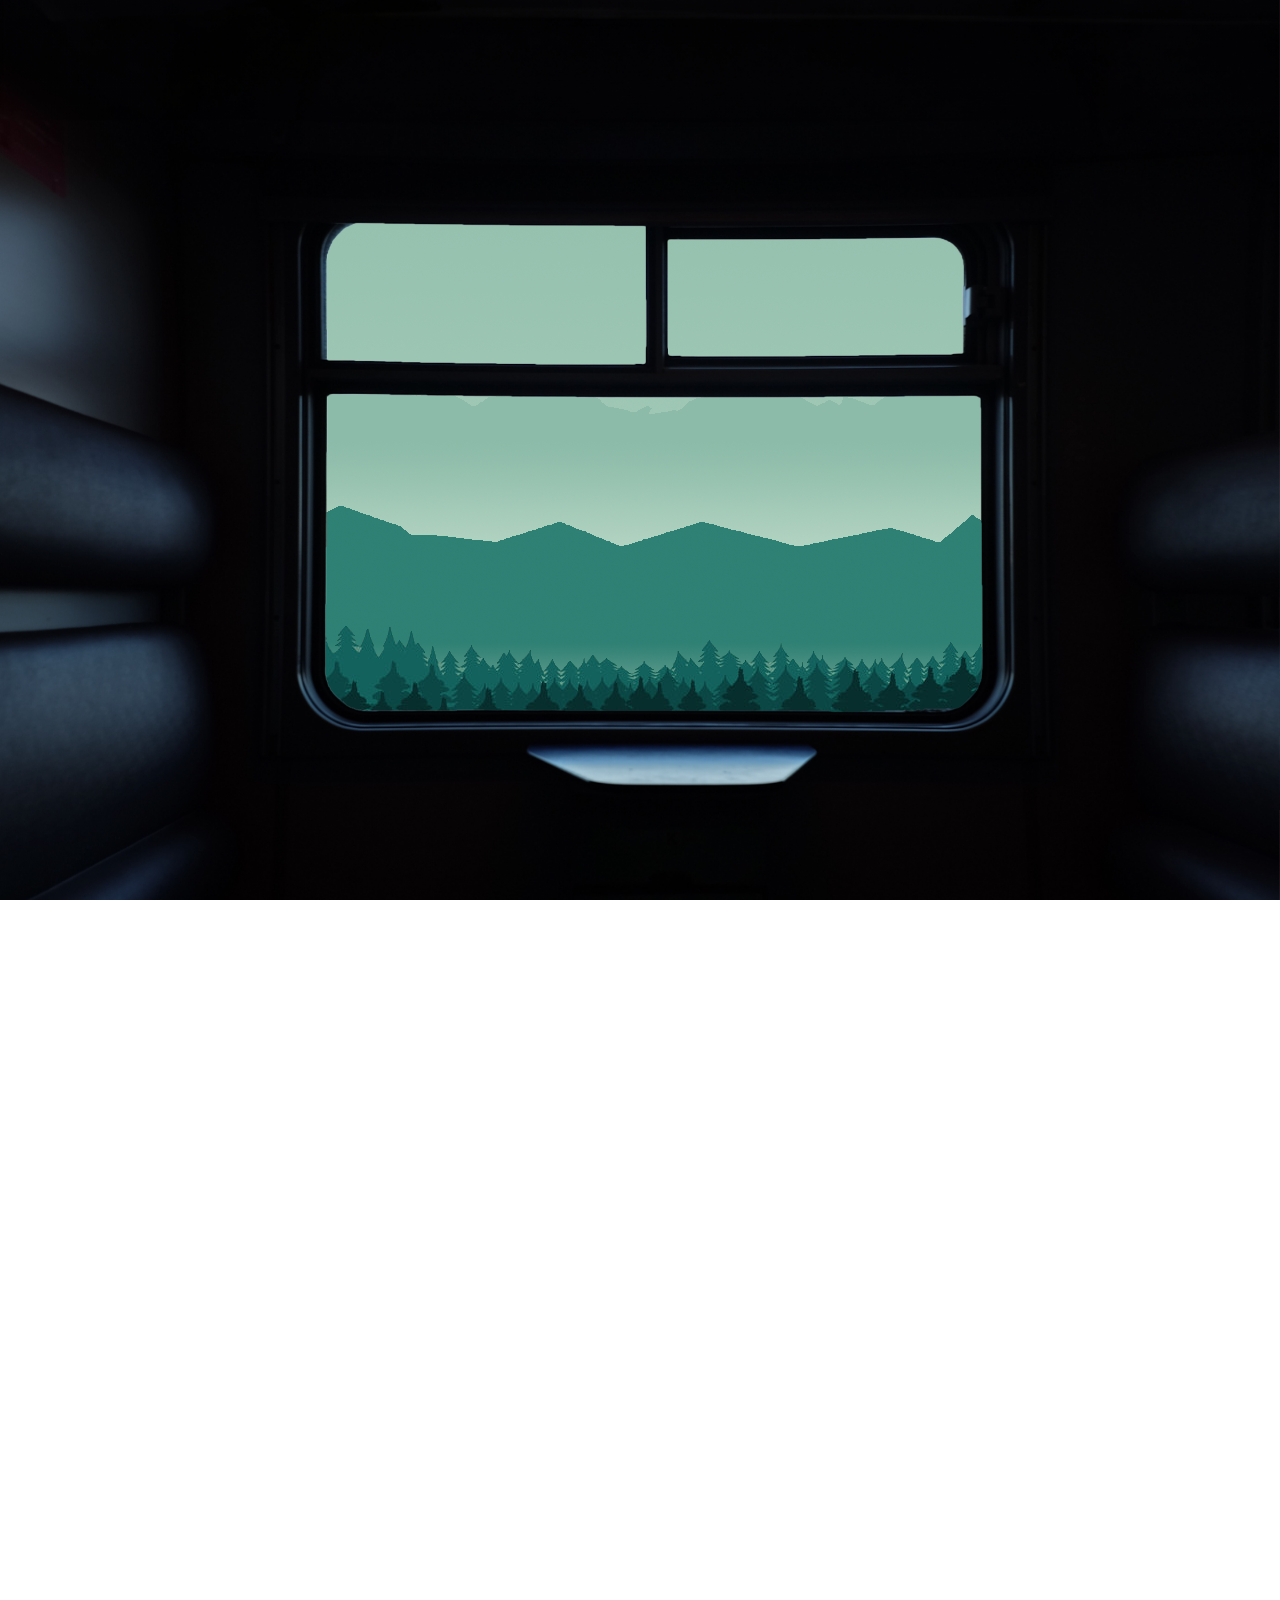
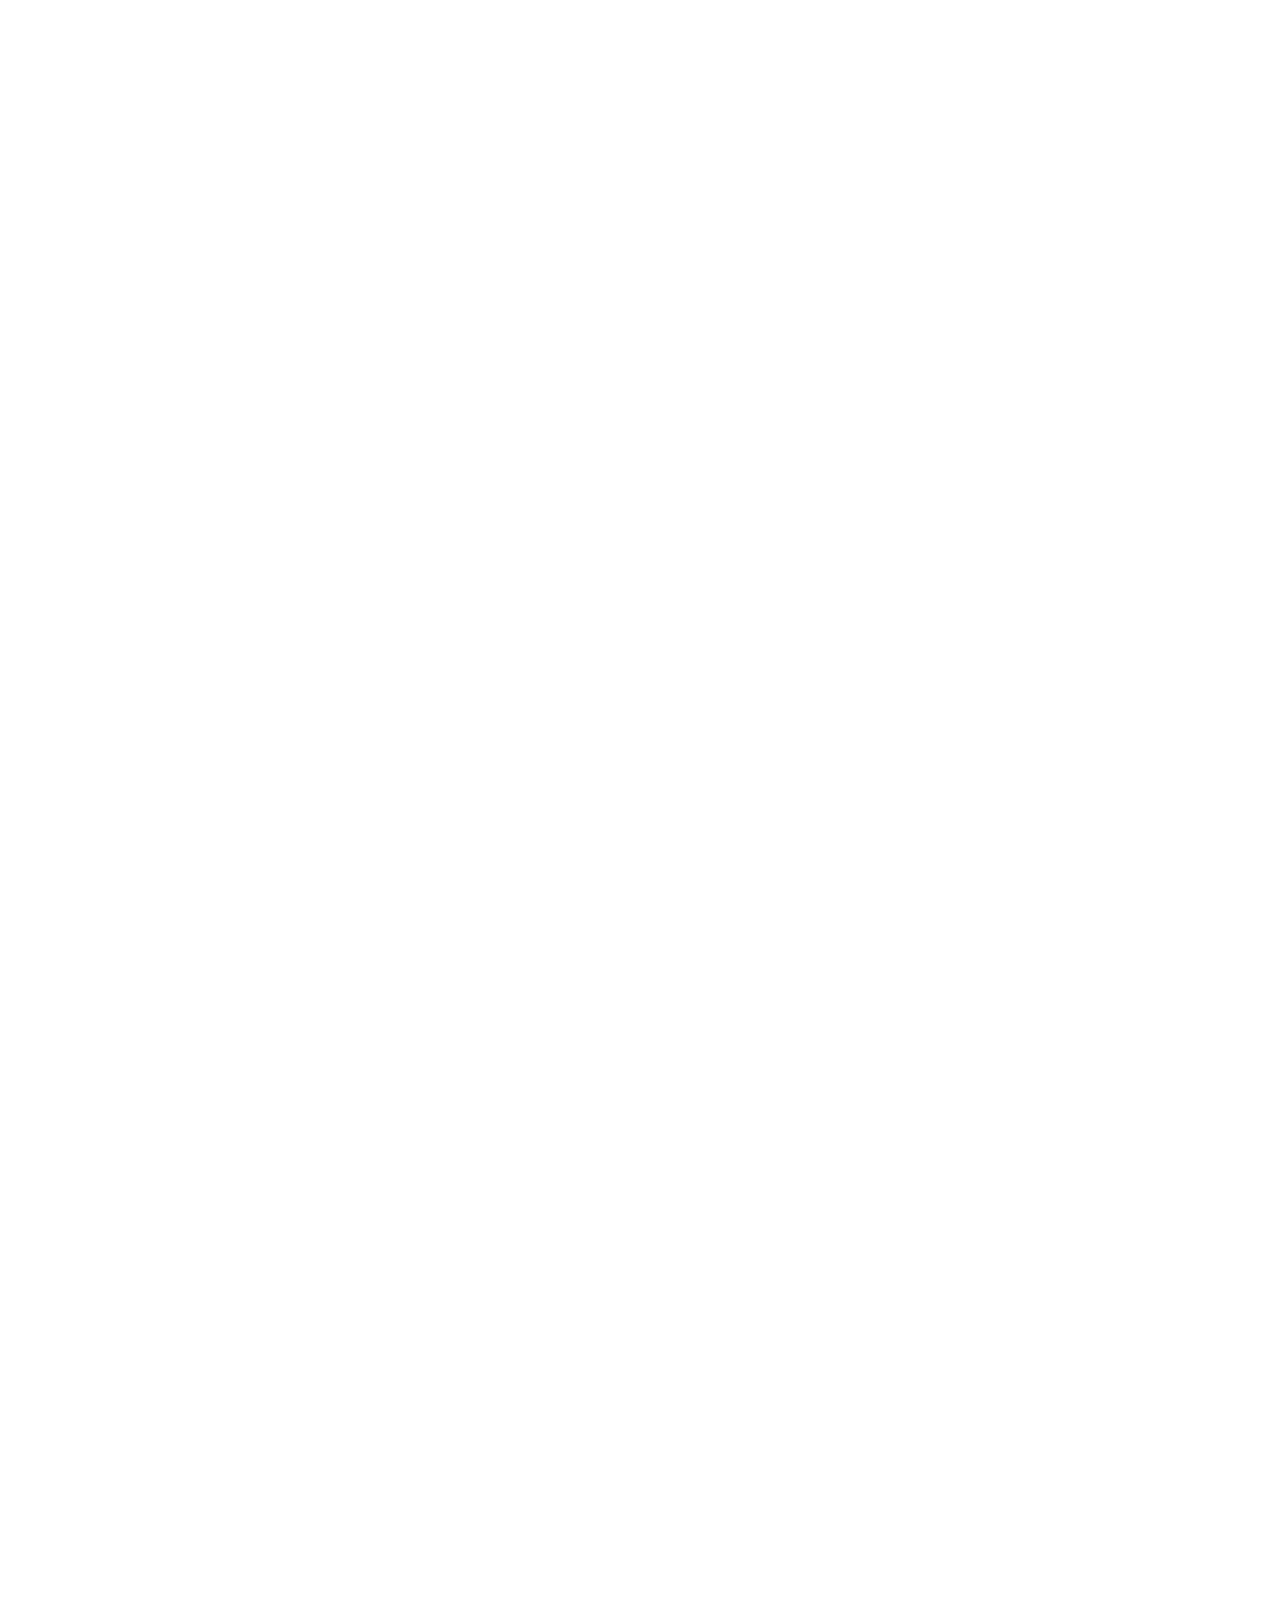
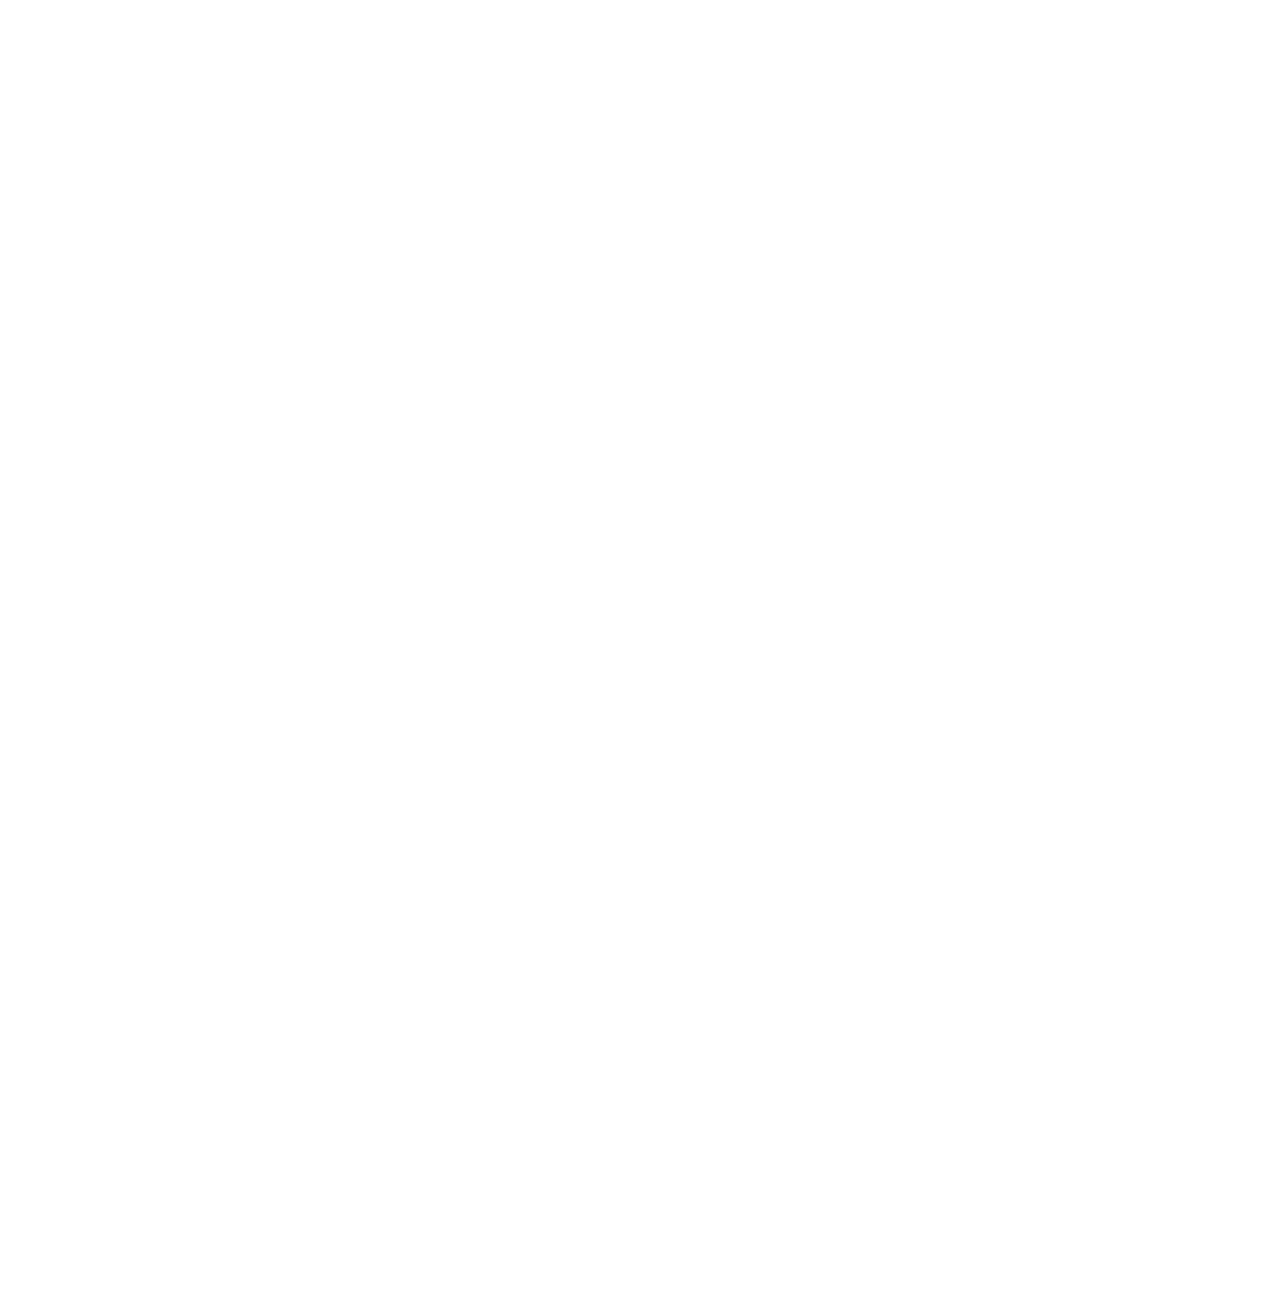
<file: Index.html>
<!DOCTYPE html>
<html lang="en">
<head>
    <meta charset="UTF-8">
    <meta name="viewport" content="width=device-width, initial-scale=1.0">
    <title>Travel Blog - Homepage</title>
    <link rel="stylesheet" href="https://maxcdn.bootstrapcdn.com/bootstrap/4.5.2/css/bootstrap.min.css">
    <link rel="stylesheet" href="styles.css">
    <script src="https://ajax.googleapis.com/ajax/libs/jquery/3.5.1/jquery.min.js"></script>
    <script src="https://cdnjs.cloudflare.com/ajax/libs/popper.js/1.16.0/umd/popper.min.js"></script>
    <script src="https://maxcdn.bootstrapcdn.com/bootstrap/4.5.2/js/bootstrap.min.js"></script>
    <link href='https://fonts.googleapis.com/css?family=Dancing Script' rel='stylesheet'>
</head>
<body>
    <div class="scroll-container">
        <div class="parallax-container">
            <div class="background-layer"></div>
            <div class="midground-layer"></div>
            <div class="foreground-layer"></div>
            <div class="top-layer"></div>
            <div class="super-top-layer"></div>
            <div id="travel-blog-text" class="travel-blog-text">-Stravel Blog-</div>
            
              
        </div>
        <div class="train-window"></div>
        <div id="continue-button" class="continue-button" onclick="window.location.href='../Homepage/home.html'">Continue</div>
    </div>
    <script src="scripts.js"></script>
</body>
</html>
</file>
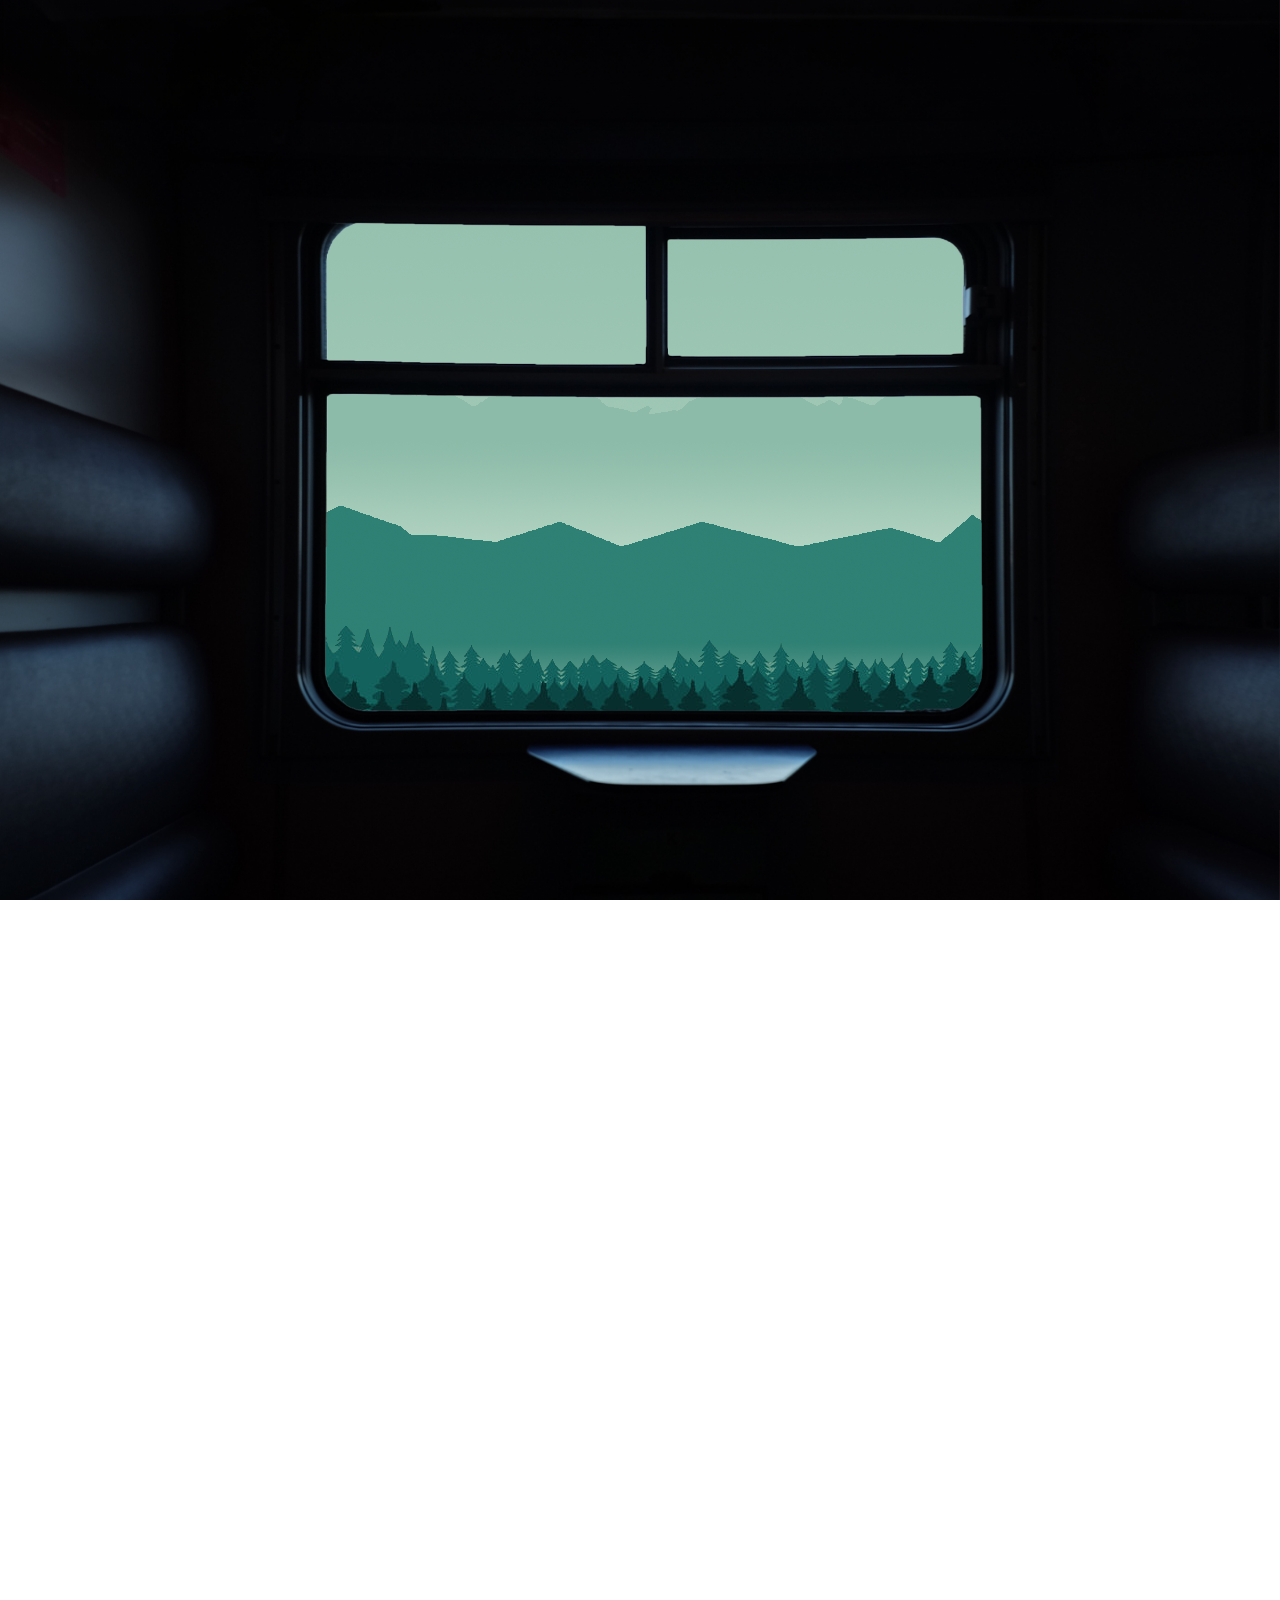
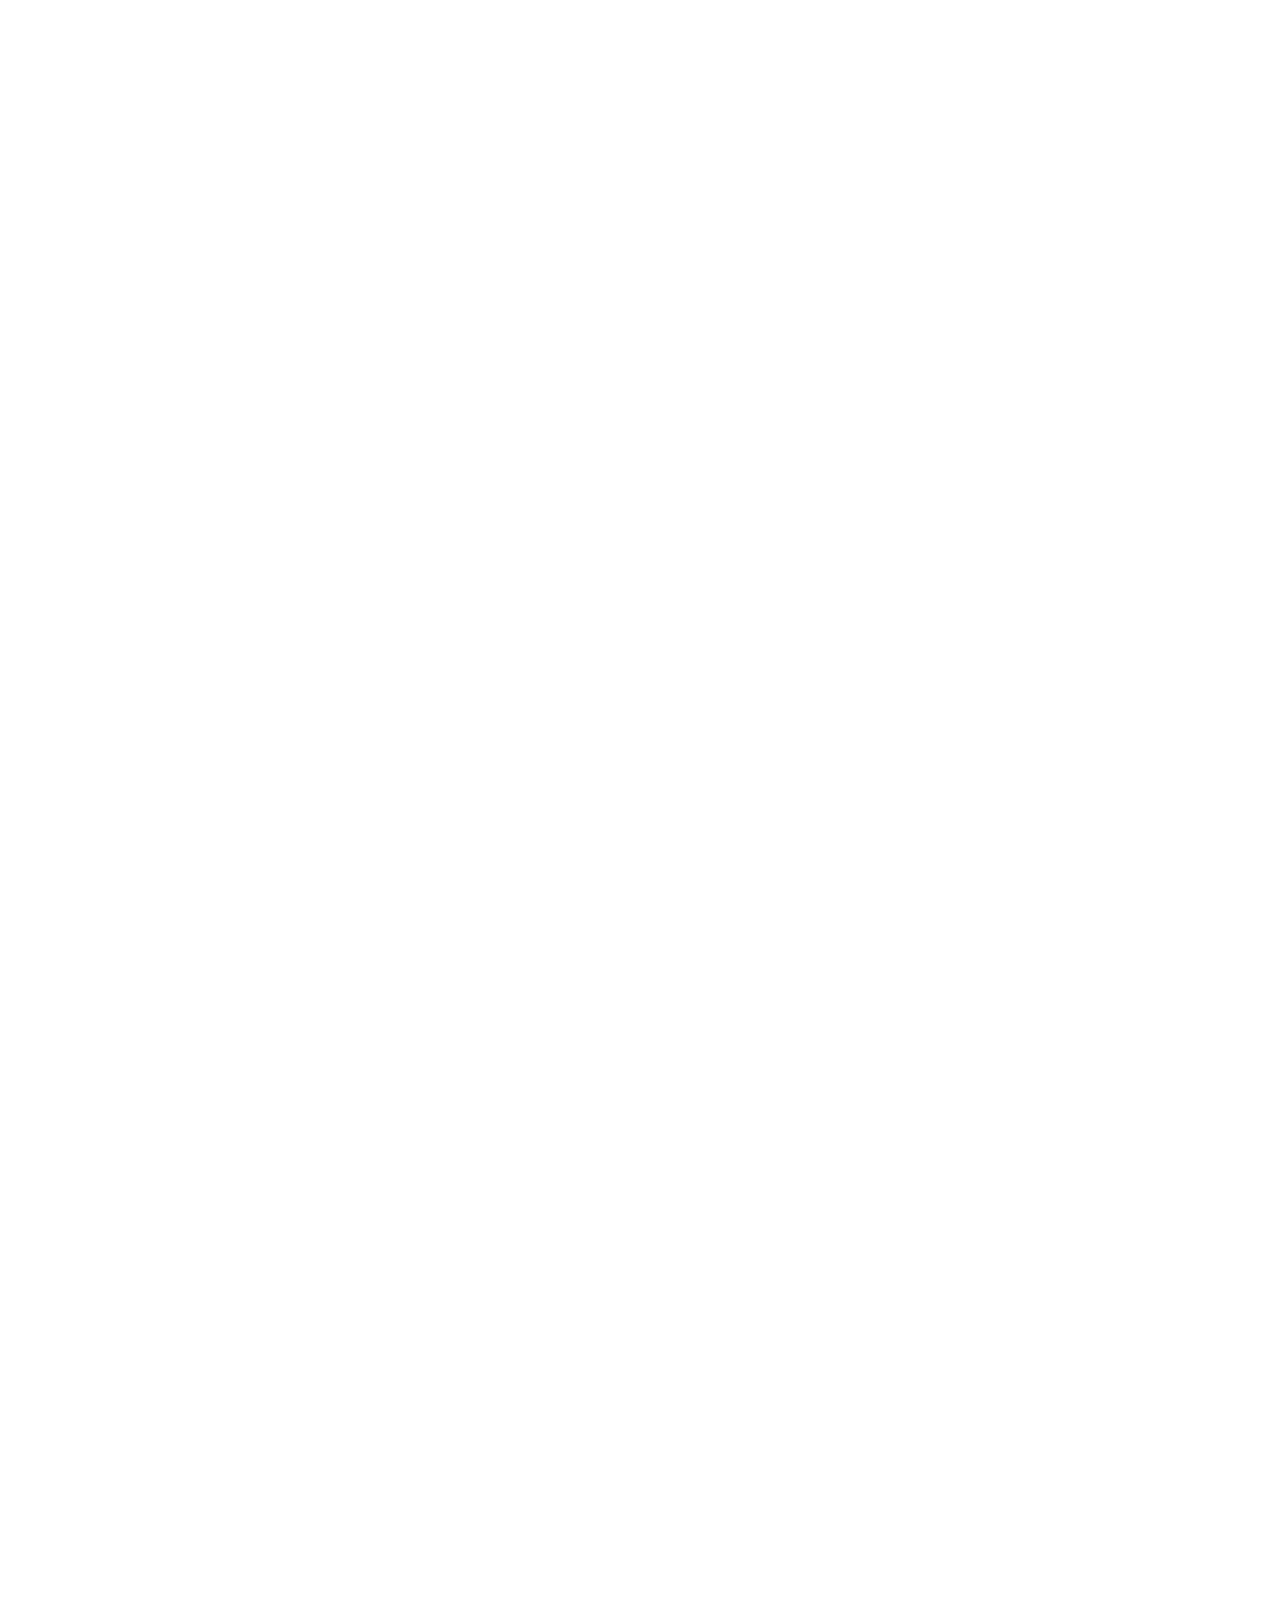
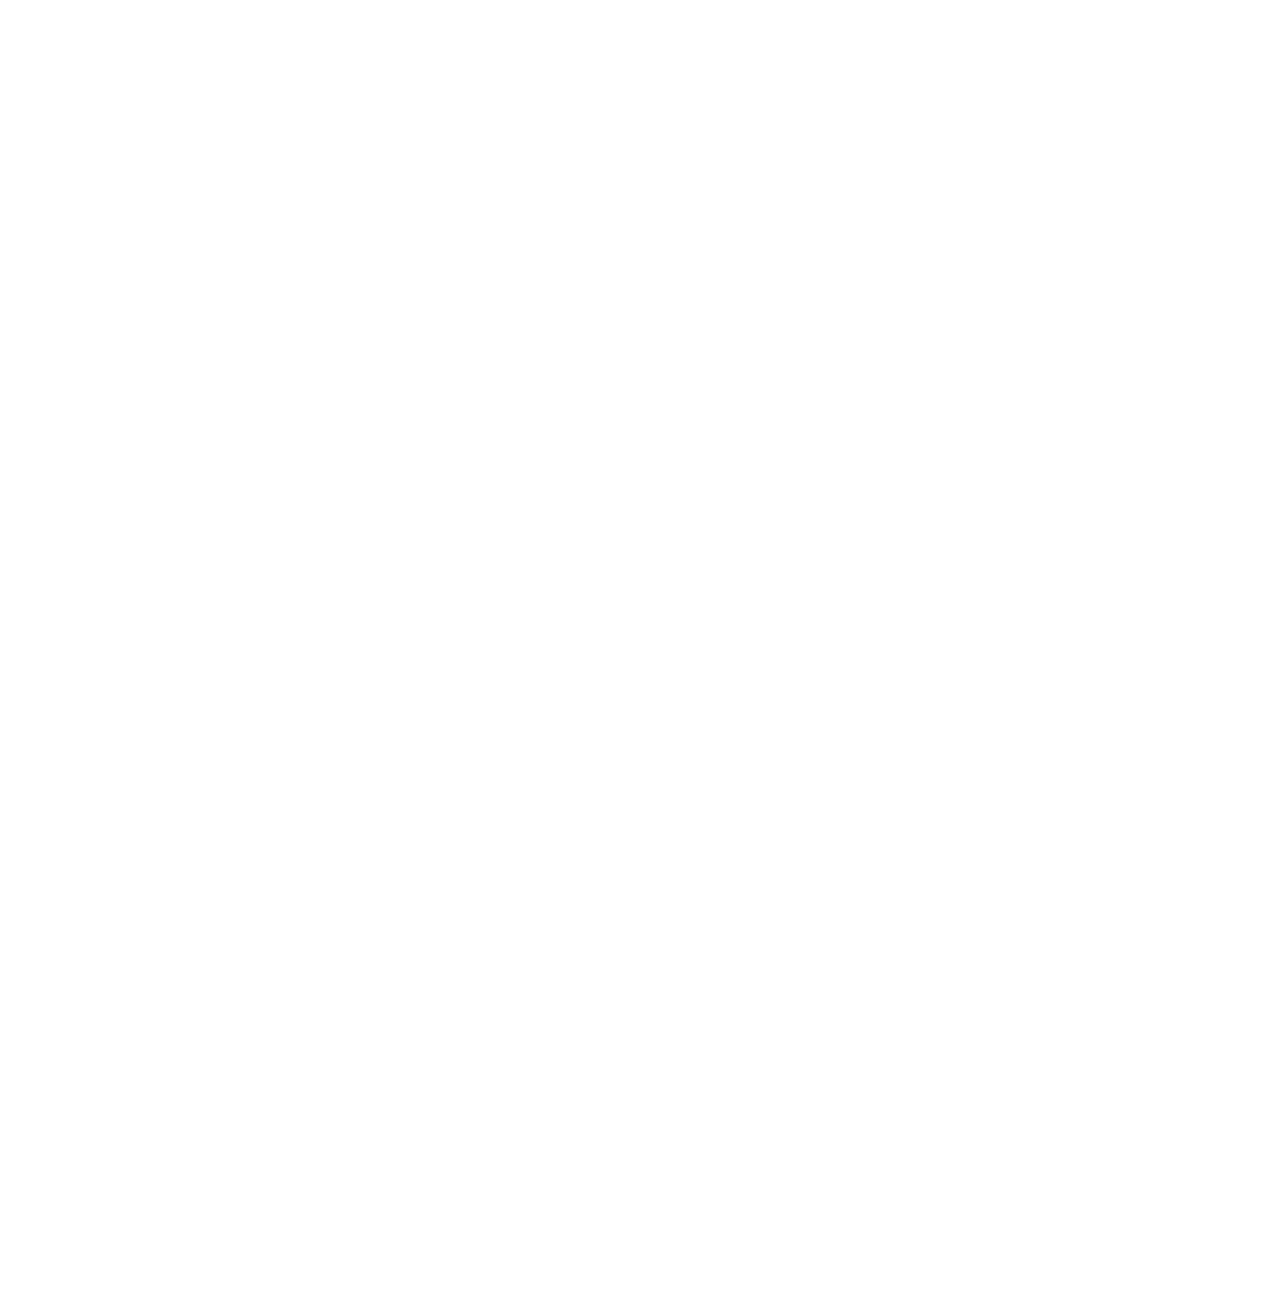
<file: index.html>
<!DOCTYPE html>
<html lang="en">
<head>
    <meta charset="UTF-8">
    <meta name="viewport" content="width=device-width, initial-scale=1.0">
    <title>Travel Blog - Homepage</title>
    <link rel="stylesheet" href="https://maxcdn.bootstrapcdn.com/bootstrap/4.5.2/css/bootstrap.min.css">
    <link rel="stylesheet" href="styles.css">
    <script src="https://ajax.googleapis.com/ajax/libs/jquery/3.5.1/jquery.min.js"></script>
    <script src="https://cdnjs.cloudflare.com/ajax/libs/popper.js/1.16.0/umd/popper.min.js"></script>
    <script src="https://maxcdn.bootstrapcdn.com/bootstrap/4.5.2/js/bootstrap.min.js"></script>
    <link href='https://fonts.googleapis.com/css?family=Dancing Script' rel='stylesheet'>
</head>
<body>
    <div class="scroll-container">
        <div class="parallax-container">
            <div class="background-layer"></div>
            <div class="midground-layer"></div>
            <div class="foreground-layer"></div>
            <div class="top-layer"></div>
            <div class="super-top-layer"></div>
            <div id="travel-blog-text" class="travel-blog-text">-Stravel Blog-</div>
            
              
        </div>
        <div class="train-window"></div>
        <div id="continue-button" class="continue-button" onclick="window.location.href='../Homepage/home.html'">Continue</div>
    </div>
    <script src="scripts.js"></script>
</body>
</html>
</file>
<file: styles.css>
body, html {
  margin: 0;
  padding: 0;
}

.scroll-container {
  height: 500vh;
  position: relative;
}

.parallax-container {
  position: fixed;
  top: 0;
  left: 0;
  width: 100%;
  height: 100vh;
}

.background-layer, .midground-layer, .foreground-layer, .top-layer, .super-top-layer {
  position: absolute;
  width: 100%;
  height: 100%;
  
  background-position: center;
}

.background-layer {
  background: url('back.png') no-repeat center center;
  z-index: 1;
  background-size:fill;
}

.midground-layer {
  background: url('mid.png') repeat-x center center;
  z-index: 2;
  background-size: fill;
}

.foreground-layer {
  background: url('foreground.png') repeat-x center center;
  z-index: 3;
  top: 12%;
  background-size: fill;
}

.top-layer {
  background: url('top.png') repeat-x center center;
  z-index: 4;
  top: 21%;
  background-size: fill;
}

.super-top-layer {
  background: url('super-top.png') repeat-x center center;
  z-index: 5;
  top: 20%;
  background-size: fill;
}

.train-window {
  position: fixed;
  z-index: 9;
  width: 100%;
  height: 100vh;
  top: 0;
  left: 0;
  background-image: url('train1.png');
  background-size: cover;
  background-position: center;
}

.travel-blog-text {
  position: absolute;
  left: 50%;  /* Center horizontally */
  top: 57%;
  font-size: 4vw;
  z-index: 6;
  opacity: 1;
  transform: translate(-10%, -50%);  /* Centering adjustment */  color: #000;
  font-family: "Dancing Script";
}

.continue-button {
  display: none;
  position: fixed;
  left: 50%;  /* Center horizontally */
  top: 70%;
  z-index: 10;
  font-size: 2vw;
  opacity: 1;
  transform: translate(-50%, -50%);  /* Centering adjustment */
  padding: 1vw 2vw;
  border-radius: 5px;
  background-color: rgba(128, 128, 128, 0.5);
  color: #000;
  pointer-events: auto;
}
</file>
